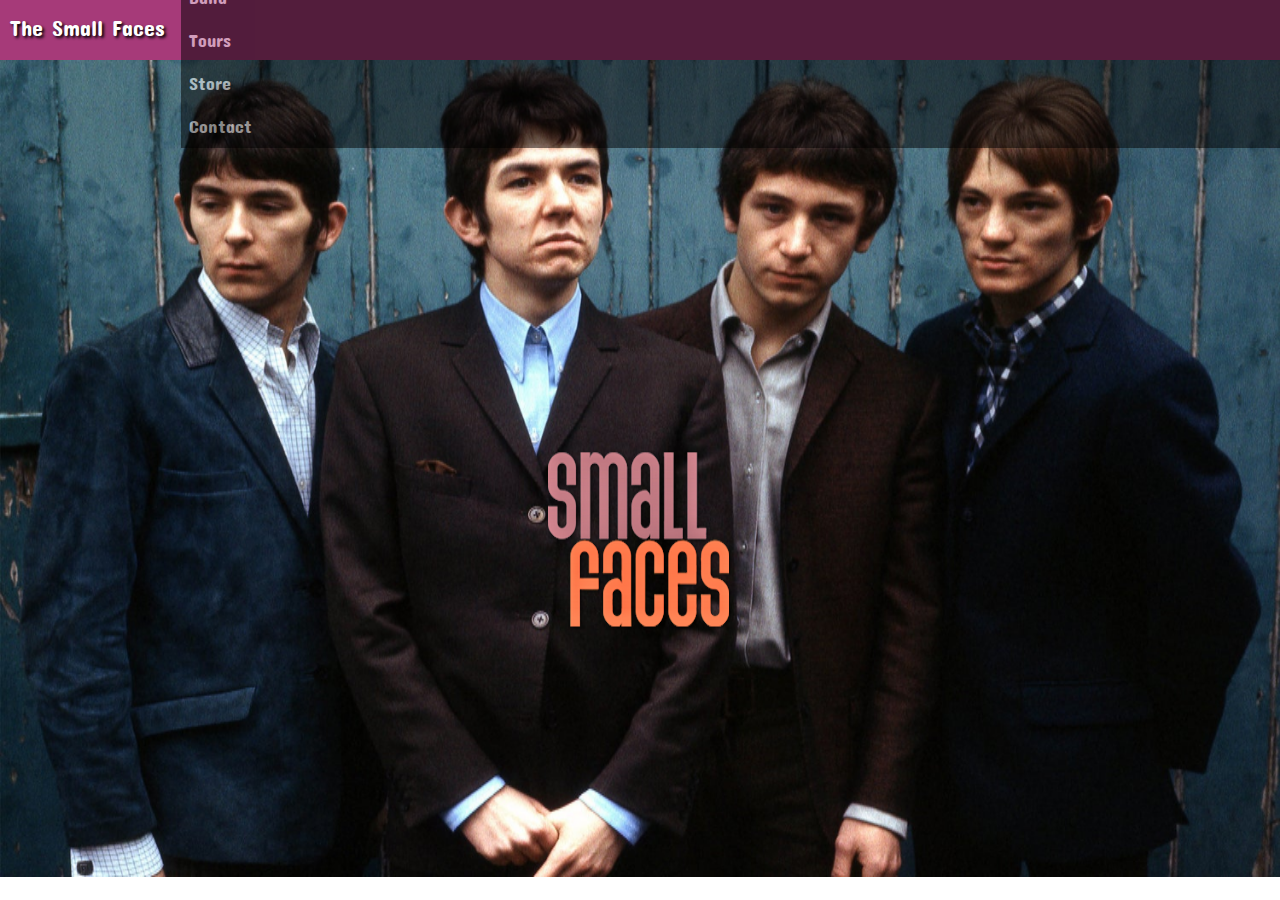
<file: index.html>
<!DOCTYPE html>
<html lang="en">
<head>
<meta charset="UTF-8">
<meta name="viewport" content="width=device-width, initial-scale=1, shrink-to-fit=no">
<meta http-equiv="X-UA-Compatible" content="ie=edge">
<link href="https://fonts.googleapis.com/css?family=Abril+Fatface" rel="stylesheet">
<link href="https://fonts.googleapis.com/css?family=Roboto" rel="stylesheet">
<link href="https://fonts.googleapis.com/css?family=Concert+One&display=swap" rel="stylesheet">
<link href="https://fonts.googleapis.com/css?family=Fjalla+One&display=swap" rel="stylesheet">
<link rel="stylesheet" href="https://use.fontawesome.com/releases/v5.12.1/css/all.css">
<link rel="stylesheet" href="https://stackpath.bootstrapcdn.com/bootstrap/4.4.1/css/bootstrap.min.css" integrity="sha384-Vkoo8x4CGsO3+Hhxv8T/Q5PaXtkKtu6ug5TOeNV6gBiFeWPGFN9MuhOf23Q9Ifjh" crossorigin="anonymous">
<link href="assets/css/style.css" rel="stylesheet" type="text/css">
<title>Home</title>
</head>
<body>
<header>
<nav class="navbar navbar-expand-sm navbar-dark">
<a class="navbar-brand" href="index.html">The Small Faces</a>
<button class="navbar-toggler ml-auto custom-toggler" type="button" data-toggle="collapse" data-target="#navbarNav" aria-controls="navbarNav" aria-expanded="false" aria-label="Toggle navigation">
<i class="fas fa-bars"></i>
</button>
<div class="collapse navbar-collapse" id="navbarNav">
	<ul class="nav navbar-nav ml-auto">
		<li class="nav-item">
		<a class="nav-link" href="index.html">Home</a>
		</li>
		<li class="nav-item">
		<a class="nav-link" href="band.html">Band</a>
		</li>
		<li class="nav-item">
		<a class="nav-link" href="tour.html">Tours</a>
		</li>
		<li class="nav-item">
		<a class="nav-link" href="store.html">Store</a>
		</li>
		<li class="nav-item">
		<a class="nav-link" href="contact.html">Contact</a>
		</li>
	</ul>
	</div>
	</header>
	<section>
	<div class="img-fluid">
		 		<img src="images/small-faces-16.jpg" class="img-responsive" alt="Responsive image">
			</div>
	
	</div>
	<div class="img-title">
		<img src="images/small-faces-colour_2.png" alt="Colour Logo">
	</div>
	</section>
	<footer>
	</footer>
	<script src="https://code.jquery.com/jquery-3.3.1.slim.min.js" integrity="sha384-q8i/X+965DzO0rT7abK41JStQIAqVgRVzpbzo5smXKp4YfRvH+8abtTE1Pi6jizo" crossorigin="anonymous"></script>
	<script src="https://cdnjs.cloudflare.com/ajax/libs/popper.js/1.14.3/umd/popper.min.js" integrity="sha384-ZMP7rVo3mIykV+2+9J3UJ46jBk0WLaUAdn689aCwoqbBJiSnjAK/l8WvCWPIPm49" crossorigin="anonymous"></script>
	<script src="https://stackpath.bootstrapcdn.com/bootstrap/4.1.3/js/bootstrap.min.js" integrity="sha384-ChfqqxuZUCnJSK3+MXmPNIyE6ZbWh2IMqE241rYiqJxyMiZ6OW/JmZQ5stwEULTy" crossorigin="anonymous"></script>
	</body>
	</html>
</file>
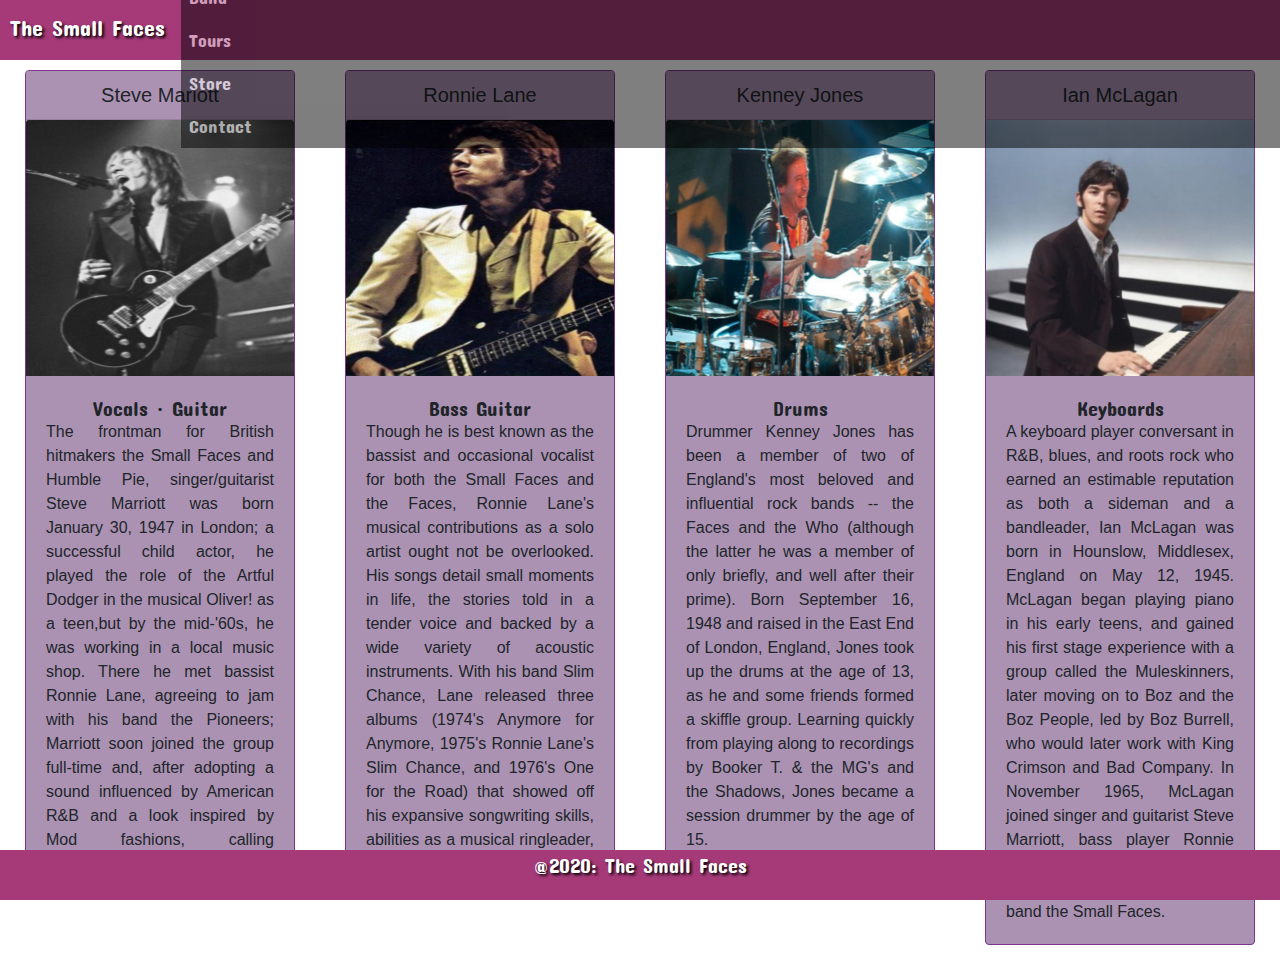
<file: band.html>
<!DOCTYPE html>
<html lang="en">
<head>
<meta charset="UTF-8">
<meta name="viewport" content="width=device-width, initial-scale=1, shrink-to-fit=no">
<meta http-equiv="X-UA-Compatible" content="ie=edge">
<link href="https://fonts.googleapis.com/css?family=Abril+Fatface" rel="stylesheet">
<link href="https://fonts.googleapis.com/css?family=Roboto" rel="stylesheet">
<link href="https://fonts.googleapis.com/css?family=Concert+One&display=swap" rel="stylesheet">
<link href="https://fonts.googleapis.com/css?family=Fjalla+One&display=swap" rel="stylesheet">
<link rel="stylesheet" href="https://use.fontawesome.com/releases/v5.12.1/css/all.css">
<link rel="stylesheet" href="https://stackpath.bootstrapcdn.com/bootstrap/4.4.1/css/bootstrap.min.css" integrity="sha384-Vkoo8x4CGsO3+Hhxv8T/Q5PaXtkKtu6ug5TOeNV6gBiFeWPGFN9MuhOf23Q9Ifjh" crossorigin="anonymous">
<link href="assets/css/style.css" rel="stylesheet" type="text/css">
<title>Band</title>
</head>
<body>
<header>
<nav class="navbar navbar-expand-sm navbar-dark responsive">
<a class="navbar-brand" href="index.html">The Small Faces</a>
<button class="navbar-toggler ml-auto custom-toggler" type="button" data-toggle="collapse" data-target="#navbarNav" aria-controls="navbarNav" aria-expanded="false" aria-label="Toggle navigation">
<i class="fas fa-bars"></i>
</button>
<div class="collapse navbar-collapse" id="navbarNav">
	<ul class="nav navbar-nav ml-auto">
		<li class="nav-item">
		<a class="nav-link" href="index.html">Home</a>
		</li>
		<li class="nav-item">
		<a class="nav-link" href="band.html">Band</a>
		</li>
		<li class="nav-item">
		<a class="nav-link" href="tour.html">Tours</a>
		</li>
		<li class="nav-item">
		<a class="nav-link" href="store.html">Store</a>
		</li>
		<li class="nav-item">
		<a class="nav-link" href="contact.html">Contact</a>
		</li>
	</ul>
	</header>
	<section>
	 <div class="container-fluid">
<div class="row">
  <div class="col">
    <div class="card">
     <h1 class="card-header">Steve Mariott</h1>
      <img src="images/steve-marriott.jpg" class="card-img-top" alt="..." height="256">
      <div class="card-body">
        <h5 class="card-title">Vocals &#183; Guitar</h5>
        <p class="card-text">The frontman for British hitmakers the Small Faces and Humble Pie, singer/guitarist Steve Marriott was born January 30, 1947 in London; a successful child actor, he played the role of the Artful Dodger in the musical Oliver! as a teen,but by the mid-'60s, he was working in a local music shop. There he met bassist Ronnie Lane, agreeing to jam with his band the Pioneers; Marriott soon joined the group full-time and, after adopting a sound influenced by American R&B and a look inspired by Mod fashions, calling themselves the Small Faces.</p>
    </div>
    </div>
  </div>
  <div class="col">
    <div class="card">
      <h1 class="card-header">Ronnie Lane</h1>
      <img src="images/ronnie-lane_1.jpg" class="card-img-top" alt="..." height="256">
      <div class="card-body">
        <h5 class="card-title">Bass Guitar</h5>
        <p class="card-text">Though he is best known as the bassist and occasional vocalist for both the Small Faces and the Faces, Ronnie Lane's musical contributions as a solo artist ought not be overlooked. His songs detail small moments in life, the stories told in a tender voice and backed by a wide variety of acoustic instruments. With his band Slim Chance, Lane released three albums (1974's Anymore for Anymore, 1975's Ronnie Lane's Slim Chance, and 1976's One for the Road) that showed off his expansive songwriting skills, abilities as a musical ringleader, and gentle soul.

</p>
      </div>
    </div>
  </div>
  <div class="col">
    <div class="card">
      <h1 class="card-header">Kenney Jones</h1>
      <img src="images/kenney-jones.jpg" class="card-img-top" alt="..." height="256">
      <div class="card-body">
        <h5 class="card-title">Drums</h5>
        <p class="card-text">Drummer Kenney Jones has been a member of two of England's most beloved and influential rock bands -- the Faces and the Who (although the latter he was a member of only briefly, and well after their prime). Born September 16, 1948 and raised in the East End of London, England, Jones took up the drums at the age of 13, as he and some friends formed a skiffle group. Learning quickly from playing along to recordings by Booker T. & the MG's and the Shadows, Jones became a session drummer by the age of 15.</p>
      </div>
    </div>
  </div>
  <div class="col">
    <div class="card">
      <h1 class="card-header">Ian McLagan</h1>
      <img src="images/Ian-McLagan.jpg" class="card-img-top" alt="..." height="256">
      <div class="card-body">
        <h5 class="card-title">Keyboards</h5>
        <p class="card-text">A keyboard player conversant in R&B, blues, and roots rock who earned an estimable reputation as both a sideman and a bandleader, Ian McLagan was born in Hounslow, Middlesex, England on May 12, 1945. McLagan began playing piano in his early teens, and gained his first stage experience with a group called the Muleskinners, later moving on to Boz and the Boz People, led by Boz Burrell, who would later work with King Crimson and Bad Company.  In November 1965, McLagan joined singer and guitarist Steve Marriott, bass player Ronnie Lane, and drummer Kenney Jones in the British pop/rock band the Small Faces.</p>
      </div>
      </div>
      </div>
     
      
	
        
        
        
	</section>
	<!-- Footer -->
	<footer class="footer">@2020: The Small Faces</footer>
	<!-- Footer -->
	<script src="https://code.jquery.com/jquery-3.3.1.slim.min.js" integrity="sha384-q8i/X+965DzO0rT7abK41JStQIAqVgRVzpbzo5smXKp4YfRvH+8abtTE1Pi6jizo" crossorigin="anonymous"></script>
	<script src="https://cdnjs.cloudflare.com/ajax/libs/popper.js/1.14.3/umd/popper.min.js" integrity="sha384-ZMP7rVo3mIykV+2+9J3UJ46jBk0WLaUAdn689aCwoqbBJiSnjAK/l8WvCWPIPm49" crossorigin="anonymous"></script>
	<script src="https://stackpath.bootstrapcdn.com/bootstrap/4.1.3/js/bootstrap.min.js" integrity="sha384-ChfqqxuZUCnJSK3+MXmPNIyE6ZbWh2IMqE241rYiqJxyMiZ6OW/JmZQ5stwEULTy" crossorigin="anonymous"></script>
	</body>
	</html>
</file>
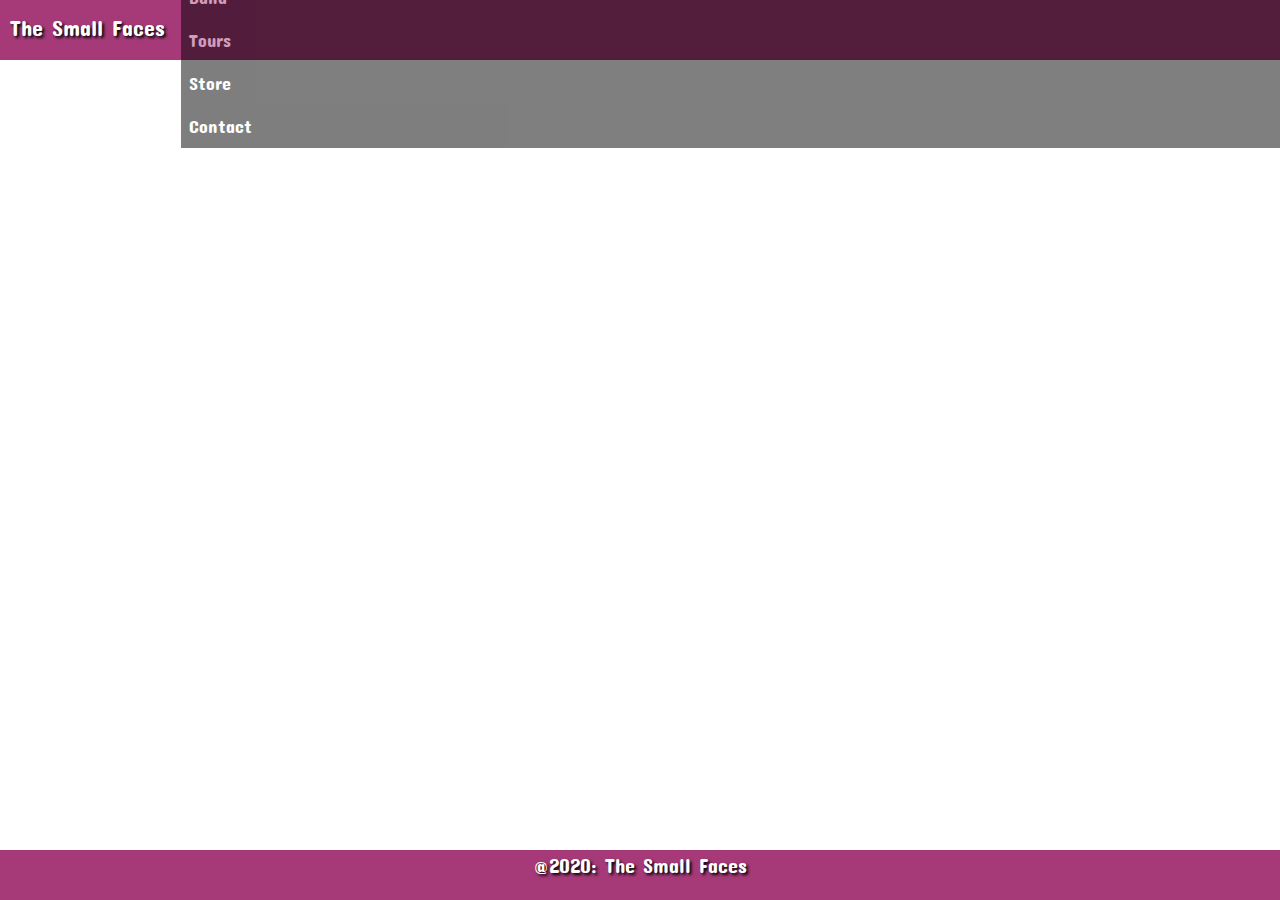
<file: tour.html>
<!DOCTYPE html>
<html lang="en">
<head>
<meta charset="UTF-8">
<meta name="viewport" content="width=device-width, initial-scale=1, shrink-to-fit=no">
<meta http-equiv="X-UA-Compatible" content="ie=edge">
<link href="https://fonts.googleapis.com/css?family=Abril+Fatface" rel="stylesheet">
<link href="https://fonts.googleapis.com/css?family=Roboto" rel="stylesheet">
<link href="https://fonts.googleapis.com/css?family=Concert+One&display=swap" rel="stylesheet">
<link href="https://fonts.googleapis.com/css?family=Fjalla+One&display=swap" rel="stylesheet">
<link rel="stylesheet" href="https://use.fontawesome.com/releases/v5.12.1/css/all.css">
<link rel="stylesheet" href="https://stackpath.bootstrapcdn.com/bootstrap/4.4.1/css/bootstrap.min.css" integrity="sha384-Vkoo8x4CGsO3+Hhxv8T/Q5PaXtkKtu6ug5TOeNV6gBiFeWPGFN9MuhOf23Q9Ifjh" crossorigin="anonymous">
<link href="assets/css/style.css" rel="stylesheet" type="text/css">
<title>Tours</title>
</head>
<body>
<header>
<nav class="navbar navbar-expand-sm navbar-dark">
<a class="navbar-brand" href="index.html">The Small Faces</a>
<button class="navbar-toggler ml-auto custom-toggler" type="button" data-toggle="collapse" data-target="#navbarNav" aria-controls="navbarNav" aria-expanded="false" aria-label="Toggle navigation">
<i class="fas fa-bars"></i>
</button>
<div class="collapse navbar-collapse" id="navbarNav">
	<ul class="nav navbar-nav ml-auto">
		<li class="nav-item">
		<a class="nav-link" href="index.html">Home</a>
		</li>
		<li class="nav-item">
		<a class="nav-link" href="band.html">Band</a>
		</li>
		<li class="nav-item">
		<a class="nav-link" href="tour.html">Tours</a>
		</li>
		<li class="nav-item">
		<a class="nav-link" href="store.html">Store</a>
		</li>
		<li class="nav-item">
		<a class="nav-link" href="contact.html">Contact</a>
		</li>
	</ul>
	</header>
	<section>
		<div class="container-fluid">
	<div class="table-responsive">
		<table class="table bg-primary table-hover table-header">
		<thead>
		<tr>
			<th scope="col">
				Date
			</th>
			<th scope="col">
				Location
			</th>
			<th scope="col">
				Venue
			</th>
			<th scope="col">
				Doors
			</th>
			<th scope="col">
				Tickets
			</th>
		</tr>
		</thead>
		<tbody>
		<td>
			01.01.2020
		</td>
		<td>
			London
		</td>
		<td>
			Hackney Empire
		</td>
		<td>
			7.30pm
		</td>
		<td>
			Sold out
		</td>
		</tbody>
		<tbody>
		<td>
			02.01.2020
		</td>
		<td>
			London
		</td>
		<td>
			02 Academy Brixton
		</td>
		<td>
			7.30pm
		</td>
		<td>
			Sold out
		</td>
		</tbody>
		<tbody>
		<td>
			03.01.2020
		</td>
		<td>
			London
		</td>
		<td>
			SSE Wembley Arena
		</td>
		<td>
			7.30pm
		</td>
		<td>
			Sold out
		</td>
		</tbody>
		<tbody>
		<td>
			05.01.2020
		</td>
		<td>
			Birmingham
		</td>
		<td>
			02 Institute
		</td>
		<td>
			7.30pm
		</td>
		<td>
			Available
		</td>
		</tbody>
		<tbody>
		<td>
			06.01.2020
		</td>
		<td>
			Manchester
		</td>
		<td>
			Manchester Academy
		</td>
		<td>
			7.30pm
		</td>
		<td>
			Available
		</td>
		</tbody>
		<tbody>
		<td>
			07.01.2020
		</td>
		<td>
			Liverpool
		</td>
		<td>
			Liverpool Olympia
		</td>
		<td>
			7.30pm
		</td>
		<td>
			Sold out
		</td>
		</tbody>
		<tbody>
		<td>
			91.01.2020
		</td>
		<td>
			Scotland
		</td>
		<td>
			SEC Centre
		</td>
		<td>
			7.30pm
		</td>
		<td>
			Available
		</td>
		</tbody>
		<tbody>
		<td>
			10.01.2020
		</td>
		<td>
			Scotland
		</td>
		<td>
			Barrowlands Ballroom
		</td>
		<td>
			7.30pm
		</td>
		<td>
			Available
		</td>
		</tbody>
		</table>
	</div>
	</div>
	<div class="mobile-tour">
		
			<div class="row">
				<div class="column">
					<h3>Date</h3>
					<p>
						01.01.2020
					</p>
					<h3>Location</h3>
					<p>
						London
					</p>
					<h3>Venue</h3>
					<p>
						Hackney Empire
					</p>
					<h3>Doors</h3>
					<p>
						7.30pm
					</p>
					<h3>Tickets</h3>
					<p>
						Sold Out
					</p>
				</div>
				<div class="column">
					<h3>Date</h3>
					<p>
						02.01.2020
					</p>
					<h3>Location</h3>
					<p>
						London
					</p>
					<h3>Venue</h3>
					<p>
						O2 Academy Brixton
					</p>
					<h3>Doors</h3>
					<p>
						7.30pm
					</p>
					<h3>Tickets</h3>
					<p>
						Sold Out
					</p>
				</div>
				<div class="column">
					<h3>Date</h3>
					<p>
						03.01.2020
					</p>
					<h3>Location</h3>
					<p>
						London
					</p>
					<h3>Venue</h3>
					<p>
						SSE Wenbley Arena
					</p>
					<h3>Doors</h3>
					<p>
						7.30pm
					</p>
					<h3>Tickets</h3>
					<p>
						Sold Out
					</p>
				</div>
				<div class="column">
					<h3>Date</h3>
					<p>
						05.01.2020
					</p>
					<h3>Location</h3>
					<p>
						Birmingham
					</p>
					<h3>Venue</h3>
					<p>
						O2 Institute
					</p>
					<h3>Doors</h3>
					<p>
						7.30pm
					</p>
					<h3>Tickets</h3>
					<p>
						Available
					</p>
				</div>
				<div class="column">
					<h3>Date</h3>
					<p>
						06.01.2020
					</p>
					<h3>Location</h3>
					<p>
						Manchester
					</p>
					<h3>Venue</h3>
					<p>
						Manchester Academy
					</p>
					<h3>Doors</h3>
					<p>
						7.30pm
					</p>
					<h3>Tickets</h3>
					<p>
						Available
					</p>
				</div>
				<div class="column">
					<h3>Date</h3>
					<p>
						07.01.2020
					</p>
					<h3>Location</h3>
					<p>
						Liverpool
					</p>
					<h3>Venue</h3>
					<p>
						Liverpool Olympia
					</p>
					<h3>Doors</h3>
					<p>
						7.30pm
					</p>
					<h3>Tickets</h3>
					<p>
						Sold Out
					</p>
				</div>
				<div class="column">
					<h3>Date</h3>
					<p>
						09.01.2020
					</p>
					<h3>Location</h3>
					<p>
						Scotland
					</p>
					<h3>Venue</h3>
					<p>
						SEC Centre
					</p>
					<h3>Doors</h3>
					<p>
						7.30pm
					</p>
					<h3>Tickets</h3>
					<p>
						Available
					</p>
				</div>
				<div class="column">
					<h3>Date</h3>
					<p>
						10.01.2020
					</p>
					<h3>Location</h3>
					<p>
						Scotland
					</p>
					<h3>Venue</h3>
					<p>
						Barrowlands Ballroom
					</p>
					<h3>Doors</h3>
					<p>
						7.30pm
					</p>
					<h3>Tickets</h3>
					<p>
						Available
					</p>
				</div>
			</div>
		
		</section>
		<!-- Footer -->
		<footer class="footer">@2020: The Small Faces</footer>
		<!-- Footer -->
		<script src="https://code.jquery.com/jquery-3.3.1.slim.min.js" integrity="sha384-q8i/X+965DzO0rT7abK41JStQIAqVgRVzpbzo5smXKp4YfRvH+8abtTE1Pi6jizo" crossorigin="anonymous"></script>
		<script src="https://cdnjs.cloudflare.com/ajax/libs/popper.js/1.14.3/umd/popper.min.js" integrity="sha384-ZMP7rVo3mIykV+2+9J3UJ46jBk0WLaUAdn689aCwoqbBJiSnjAK/l8WvCWPIPm49" crossorigin="anonymous"></script>
		<script src="https://stackpath.bootstrapcdn.com/bootstrap/4.1.3/js/bootstrap.min.js" integrity="sha384-ChfqqxuZUCnJSK3+MXmPNIyE6ZbWh2IMqE241rYiqJxyMiZ6OW/JmZQ5stwEULTy" crossorigin="anonymous"></script>
		</body>
		</html>
</file>
<file: assets/css/style.css>
/*............................................Heading*/

.navbar {
	padding: 10px 10px 10px 10px;
	height: 60px;
	background-color: #A63A79;
	text-shadow: 2px 2px 3px black;
}

.custom-toggler.navbar-toggler {
	border-color: #fff;
	border-width: 2px;
	box-shadow: 2px 2px 3px black;
}

.navbar-dark .navbar-brand {
	font-family: 'Concert One', cursive;
	font-size: 22px;
	vertical-align: middle;
	text-align: center;
	color: #fff;
	text-shadow: 2px 2px 3px black;
}

.navbar-dark .navbar-nav .nav-link {
	color: #fff;
	font-family: 'Concert One', cursive;
	font-size: 22px;
}

.fa-bars {
	color: #fff;
	text-shadow: 2px 2px 3px black;
}


/*............................................Home Page*/

.img-fluid {
	width: 100%;
	height: 36em;
}

.img-responsive {
	display: block;
	width: 100%;
	height: 103%;
}

.img-title {
	position: absolute;
	top: 60%;
	left: 50%;
	transform: translate(-50%, -50%);
	-moz-transform: translate(-50%, -50%);
	-webkit-transform: translate(-50%, -50%);
	-ms-transform: translate(-50%, -50%);
}


/*............................................Band Page*/



.card-header {
	text-align: center;
	font-family:Arial, Helvetica;
	font-size: 20px;
	background-color: #AB92B3;
}

.card-title {
	text-align: center;
	font-family: 'Concert One', cursive;
	margin-bottom: 0px;
}

.card {
	margin: 10px;
	border-style: solid;
	border-color: #803790;
	border-width: 1px;
	background-color: #AB92B3;
	z-index: -1;
}

.card-text {
	font-family:Arial, Helvetica;
	text-align: justify;
}

.column {
  float: left;
  width: 25%;
}





/*............................................Tours*/

.bg-primary {
	background-color: #AB92B3!important;
}

.table {
	margin-top: 5px;
	margin-bottom: 5px;
	
}

.table-responsive {
	height: auto;
}

.table-header {
	text-align: center;
}

td,
th {
	font-family:Arial, Helvetica;
	font-size: 10px;
	font-weight: 900;
	color: #000;
}


/*............................................Store*/


/* Grid container */

#p-grid {
	margin-left: 5px;
	margin-right: 5px;
	display: grid;
	margin-top: 5px;
	margin-bottom: 6px;
	
	/* Width of columns */
	grid-template-columns: 25% 25% 25% 25%;
}


/* Product items */

div.p-grid-in {
	box-sizing: border-box;
	margin: 5px;
	padding: 10px;
	border: 1px solid #e8f0ff;
	border-radius: 5px;
	box-shadow: 2px 2px 3px black;
	background: #AB92B3;
	
}

img.p-img {
	width: 100%;
	height: auto;
	border-radius: 5px;
}

div.p-name {
	font-size: 18px;
	text-align: center;
	font-family:Arial, Helvetica;
	margin-top: 2px;
	color: black;
	border-radius: 5px;
	
}

div.p-price {
	color: black;
	text-align: center;
	font-size: 20px;
	text-align: center;
	font-family:Arial, Helvetica;
	
}

div.p-desc {
	color: #888;
	font-size: 0.9em;
}

button.p-add {
	background: #f46b41;
	color: #fff;
	border: none;
	width: 100%;
	padding: 10px;
	font-size: 1.1em;
	cursor: pointer;
	border-radius: 5px;
}

h6 {
    font-family:Arial, Helvetica;
	color: black;
	font-size: 15px;
	margin-top: 5px;
	margin-bottom: 5px;
	text-align: center;
}

audio {
	width: 95%;
	box-shadow: 2px 2px 3px black;
	border-radius: 100px;
	border-width: 25px;
	transform: scale(1.05);
	background-color: black;
	margin-left: 7px;
	
}


/* Responsive */



@media only screen and (max-width: 600px) {
	#p-grid {
		grid-template-columns: 100%;
	}
}


/*............................................Contact*/

:root {
	--white: #afafaf;
	--red: #e31b23;
	--borderFormEls: hsl(0, 0%, 10%);
	--bgFormEls: hsl(0, 0%, 14%);
	--bgFormElsFocus: hsla(272, 90%, 54%, 0.6);
}

* {
	padding: 0;
	margin: 0;
	box-sizing: border-box;
	outline: none;
}

a {
	color: inherit;
}

input,
select,
textarea,
button {
	font-family: inherit;
	font-size: 20px;
	font-family: 'Concert One', cursive;
}

button,
label {
	cursor: pointer;
}

select {
	appearance: none;
}

select::-ms-expand {
	display: none;
}

select:-moz-focusring {
	color: transparent !important;
	text-shadow: 0 0 0 var(--white);
}

textarea {
	resize: none;
}

ul {
	list-style: none;
}


.my-form select,
.my-form input,
.my-form textarea,
.my-form button {
	margin-top: 15px;
	width: 50%;
	padding: 15px 10px;
	border: 1px solid var(--borderFormEls);
	border-color: #1A237E;
	border-radius: 5px;
	color: white;
	background: var(--bgFormEls);
	background-color: #2196f3;
	transition: background-color 0.3s cubic-bezier(0.57, 0.21, 0.69, 1.25), transform 0.3s cubic-bezier(0.57, 0.21, 0.69, 1.25);
	text-align: center;
}

.my-form textarea {
	height: 121px;
	text-align: center;
}

.my-form ::placeholder {
	color: inherit;
	opacity: 1;
}

.my-form select:focus,
.my-form input:focus,
.my-form textarea:focus,
.my-form button:focus {
	background: var(--bgFormElsFocus);
}

.my-form select:focus,
.my-form input:focus,
.my-form textarea:focus {
	transform: scale(1.02);
}

.my-form *:required,
.my-form select {
	background-repeat: no-repeat;
	background-position: center right 12px;
	background-size: 15px 15px;
}

.my-form .btn-grid {
	position: relative;
	overflow: hidden;
	transition: filter 0.2s;
}

.my-form button:enabled:hover,
.my-form button:focus {
	background: var(--bgFormElsFocus);
	background-color: red;
}

.my-form button>* {
	height: 25px;
	display: inline-block;
	width: 100%;
	transition: transform 0.4s ease-in-out;
	text-align: center;
}

.my-form button .back {
	position: absolute;
	left: 50%;
	top: 50%;
	transform: translate(-110%, -50%);
}

.my-form button:enabled:hover .back,
.my-form button:focus .back {
	transform: translate(-50%, -50%);
}

.my-form button:enabled:hover .front,
.my-form button:focus .front {
	transform: translateX(110%);
}

.form-logo {
	float: right;
	border-radius: 5px;
	margin-top: 20px;
	margin-right: -50px;
	width: 550px;
}


/*............................................Footer*/

.footer {
	height: 50px;
	width: 100%;
	text-align: center;
	font-size: 20px;
	font-family: 'Concert One', cursive;
	color: #fff;
	background-color: #A63A79;
	text-shadow: 2px 2px 3px black;
	vertical-align: middle;
	position: fixed;
	bottom: 0;
	;
}




/*.............................................New Media Queries*/

@media only screen and (min-width: 360px){
	
	h3{
		font-size: 18px;
		font-weight: 900;
	}
	
	.column p {
		font-size: 15px;
		font-weight: 600;
	}
	

	
	.column {
		width: 100%;
		display: block;
		margin-top: -45px;
		padding-top: 35px;
		margin-bottom: 50px;
		text-align: center;
		background-color: #AB92B3;
	}

	
	.img-responsive {
	width: 100%;
	height: 93vh;
}

	.navbar-toggler {
		margin-right: 100%;
		padding-top: 3px;
    	font-size: 1.25rem;
		border-radius: .25rem;
		margin-top: -40px;
	}
	
	.navbar-brand {
		margin-top: -5px;
		margin-left: auto;
	}
	
	.navbar-dark .navbar-nav .nav-link{
		position:relative;
		display: block;
		width: 100vw;
		background-color: black;
		opacity: 0.5;
		height: 100%;
		font-size: 18px;
		top: 10px;
		transition: all 0.3s ease-in;
		overflow-y: hidden;
		z-index: 1;
	}
	
		.mobile-tour {
		margin-top: 10px;
		display: block;
	}
	.table-responsive{
		display: none;
	}
	


	
}



@media only screen and (min-width: 375px) and (max-width: 576px) {
	.column {
		width: 100%;
		display: block;
		margin-top: -45px;
		padding-top: 35px;
		margin-bottom: 50px;
		text-align: center;
		background-color: #AB92B3;
	}

	.navbar-toggler {
		margin-right: 100%;
		padding-top: 3px;
    	font-size: 1.25rem;
		border-radius: .25rem;
		margin-top: -40px;
	}
	
	.navbar-brand {
		margin-top: -5px;
		margin-left: auto;
	}
	
	.navbar-dark .navbar-nav .nav-link{
		position:relative;
		display: block;
		width: 100vw;
		background-color: black;
		opacity: 0.5;
		height: 100%;
		font-size: 18px;
		top: 10px;
		transition: all 0.3s ease-in;
		overflow-y: hidden;
		z-index: 1;
	}

	.mobile-tour {
		margin-top: 10px;
		display: block;
	}
	.table-responsive{
		display: none;
	}
	
	.img-responsive {
	width: 100%;
	height: 93vh;
}

}

@media only screen and (min-width: 800px){
	.img-fluid {
	width: 100%;
	height: 10vh;
}
	.img-responsive {
	width: 100%;
	height: 87.7vh;
}

.mobile-tour {
	display:none;
}


td {
	font-family:Arial, Helvetica;
	font-size: 10px;
	font-weight: 700;
	color: #000;
}

th {
	font-family:Arial, Helvetica;
	font-size: 11px;
	font-weight:900;
	color: #000;
}

h6 {
    font-family:Arial, Helvetica;
	font-size: 11px;
	margin-top: 5px;
	margin-bottom: 5px;
	text-align: center;
}

div.p-name {
	font-size: 15px;
	text-align: center;
	border-radius: 5px;
	
}

div.p-price {
	color: black;
	font-size: 15px;
	text-align: center;
	font-family:Arial, Helvetica;
	
}

	


}

@media only screen and (min-width: 1024px) {
	#p-grid {
		grid-template-columns: 25% 25% 25% 25%;
		margin-top: 50px;
	}
	
	h6 {
   	font-size: 14px;
	margin-top: 5px;
	margin-bottom: 5px;
}

td {
	font-family:Arial, Helvetica;
	font-size: 18px;
	font-weight: 700;
	color: #000;
}

th {
	font-family:Arial, Helvetica;
	font-size: 20px;
	font-weight:900;
	color: #000;
}


.img-responsive {
	width: 100%;
	height: 90.8vh;
}
}




	


@media only screen and (min-width: 1920px){
	
		#p-grid {
		grid-template-columns: 25% 25% 25% 25%;
		margin-top: 90px;
	}
	



td {
	font-family:Arial, Helvetica;
	font-size: px;
	font-weight: 700;
	color: #000;
}

th {
	font-family:Arial, Helvetica;
	font-size: 25px;
	font-weight:900;
	color: #000;
}

.img-responsive {
	width: 100%;
	height: 93.8vh;
}

.table {
	margin-top: 150px;
	
}

}
</file>
